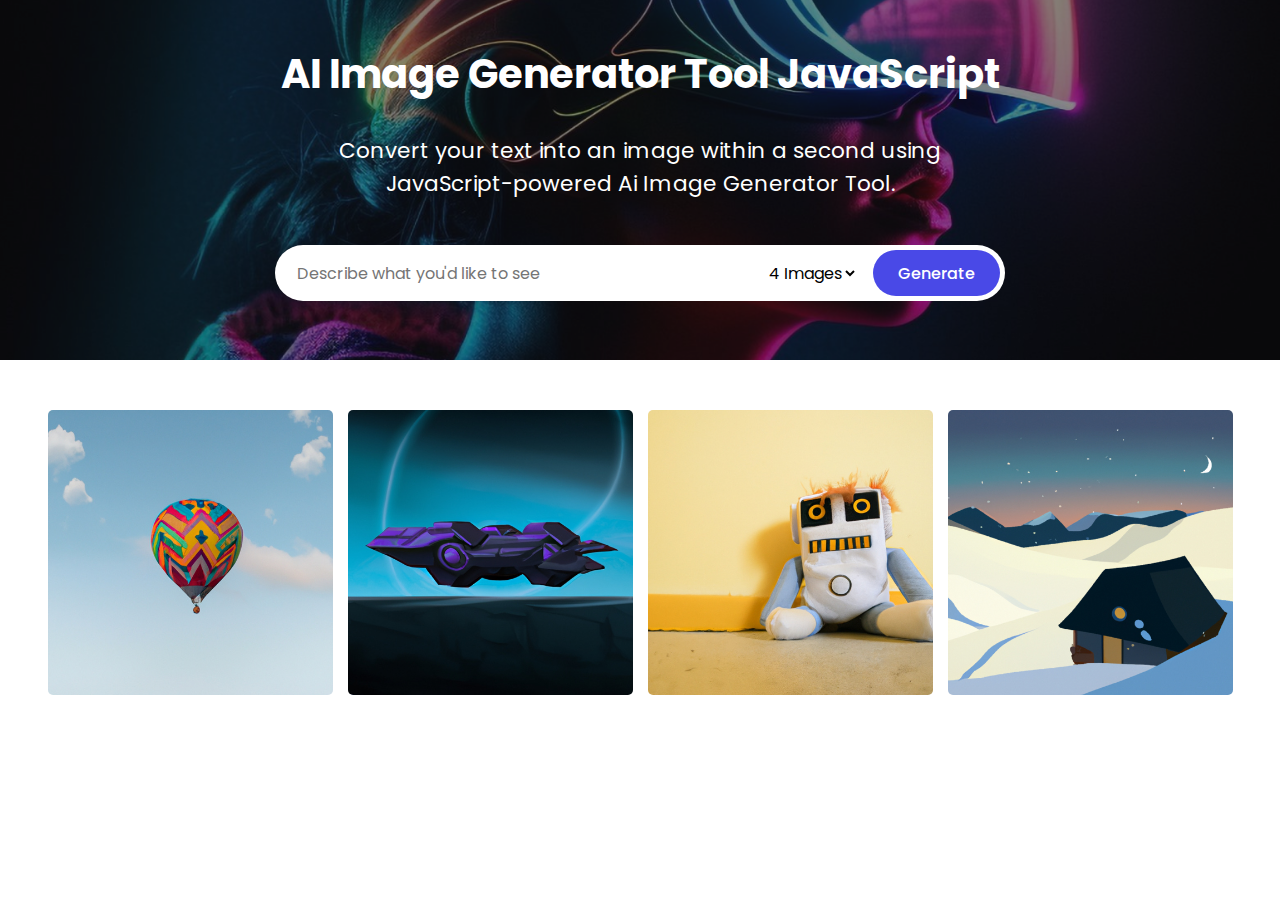
<file: AI image generator/index.html>
<!DOCTYPE html>
<html lang="en">
<head>
    <meta charset="UTF-8">
    <meta name="viewport" content="width=device-width, initial-scale=1.0">
    <title>AI Image Generator</title>
    <link rel="stylesheet" href="style.css">
</head>
<body>
    <section class="image-generator">
        <div class="content">
            <h1>AI Image Generator Tool JavaScript</h1>
            <p>Convert your text into an image within a second using JavaScript-powered Ai Image Generator Tool.</p>
            <form action="" class="generate-form">
                <input type="text" placeholder="Describe what you'd like to see" class="prompt-input">
                <div class="controls">
                    <select name="" class="img-quantity" id="">
                        <option value="1">1 Image</option>
                        <option value="2">2 Image</option>
                        <option value="3">3 Image</option>
                        <option value="4" selected>4 Images</option>
                    </select>

                    <button type="submit" class="generate-btn">Generate</button>
                </div>
            </form>
        </div>
    </section>
    <section class="image-gallery">
        <div class="img-card">
            <img src="images/img-1.jpg" alt="image">
            <a href="#" class="download-btn">
                <img src="images/download.svg" alt="download icon">
            </a>
        </div>
        <div class="img-card">
            <img src="images/img-2.jpg" alt="image">
            <a href="#" class="download-btn">
                <img src="images/download.svg" alt="download icon">
            </a>
        </div>
        <div class="img-card">
            <img src="images/img-3.jpg" alt="image">
            <a href="#" class="download-btn">
                <img src="images/download.svg" alt="download icon">
            </a>
        </div>
        <div class="img-card">
            <img src="images/img-4.jpg" alt="image">
            <a href="#" class="download-btn">
                <img src="images/download.svg" alt="download icon">
            </a>
        </div>
    </section>

    <div class="imgModal">
        <button class="closeBtn">x</button>
        <img src="images/img-1.jpg" alt="imageModal">
    </div>

    <!-- Load Script -->
    <script src="main.js" defer></script>
</body>
</html>
</file>
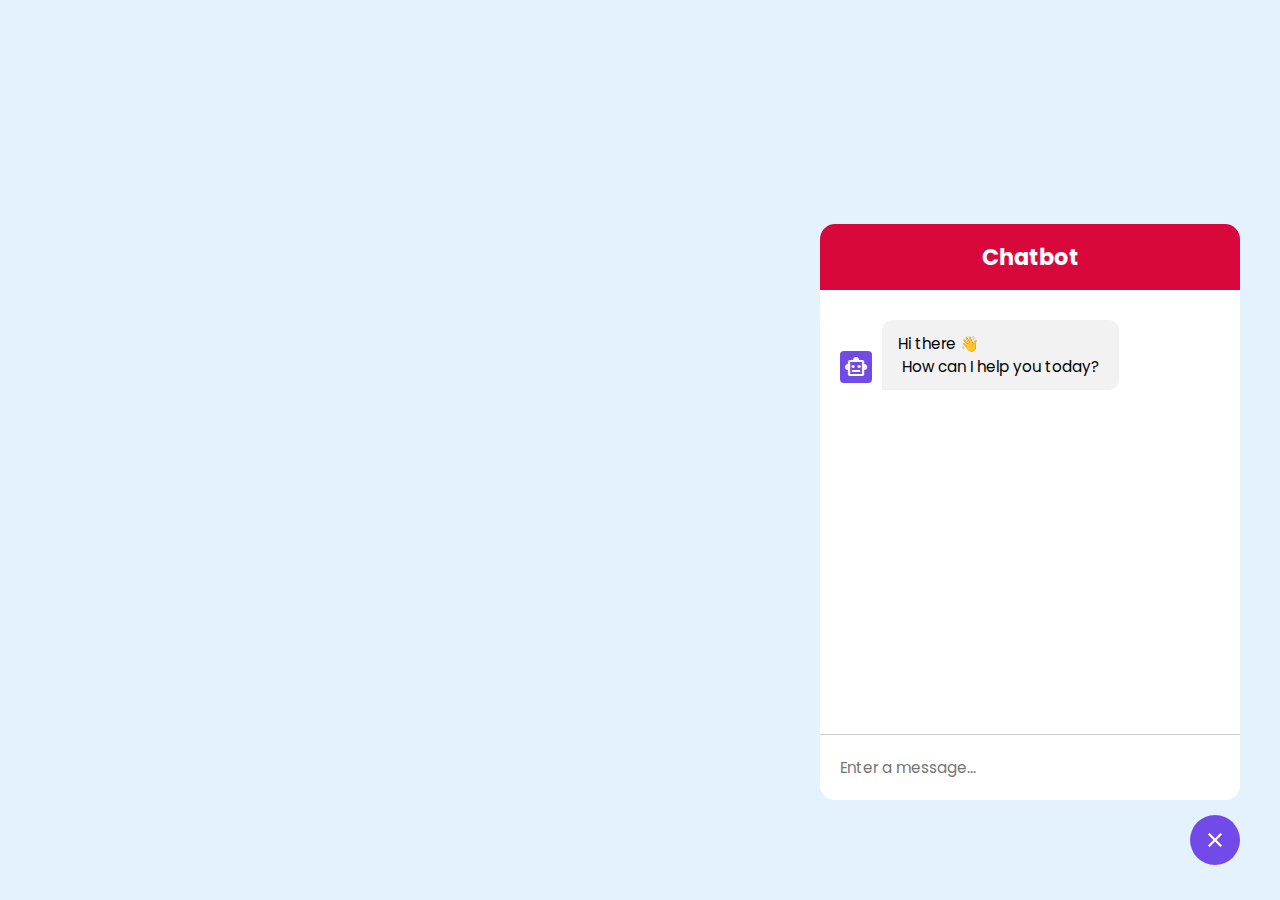
<file: ChatBot/index.html>
<!DOCTYPE html>
<html lang="en">
<head>
    <meta charset="UTF-8">
    <meta name="viewport" content="width=device-width, initial-scale=1.0">
    <title>ChatBot</title>
    <link rel="stylesheet" href="style.css">
    <link href="https://fonts.googleapis.com/css2?family=Material+Symbols+Outlined" rel="stylesheet" />
</head>
<body class="show-chatbot">
    <button class="chatbot-toggler">
        <span class="material-symbols-outlined">mode_comment</span>
        <span class="material-symbols-outlined">close</span>
    </button>
    <div class="chatbot">
        <header>
            <h2>Chatbot</h2>
            <span class="material-symbols-outlined">close</span>
        </header>
        <ul class="chatbox">
            <li class="chat incoming">
                <span class="material-symbols-outlined">smart_toy</span>
                <p>Hi there 👋 <br> How can I help you today? </p>
            </li>
        </ul>
        <div class="chat-input">
            <textarea name="message" required id="message" placeholder="Enter a message..."></textarea>
            <span id="send-btn" class="material-symbols-outlined">send</span>
        </div>
    </div>

    <!-- Scripts -->
    <script src="main.js" defer></script>
</body>
</html>
</file>
<file: AI image generator/style.css>
@import url('https://fonts.googleapis.com/css2?family=Inter:wght@100;200;300;400;500;600;700;800;900&family=Poppins:ital,wght@0,100;0,200;0,300;0,400;0,500;0,600;0,700;0,800;0,900;1,100;1,200;1,300;1,400;1,500;1,600;1,700;1,800;1,900&display=swap');

* {
    margin: 0;
    padding: 0;
    box-sizing: border-box;
    font-family: 'Poppins', sans-serif;
}

.image-generator {
    height: 40vh;
    position: relative;
    display: flex;
    align-items: center;
    justify-content: center;
    background: url('images/bg.jpg');
    background-size: cover;
    background-position: center;
}

.image-generator::before {
    content: "";
    position: absolute;
    top: 0;
    left: 0;
    right: 0;
    bottom: 0;
    background-color: #121212;
    opacity: 0.5;
}

.image-generator .content {
    color: #fff;
    padding: 0 15px;
    max-width: 760px;
    text-align: center;
    position: relative;
    z-index: 1;
}

.image-generator h1 {
    font-size: 2.5rem;
    font-weight: 700;
}

.image-generator p {
    font-size: 1.35rem;
    margin-top: 30px;
}

.image-generator .generate-form {
    height: 56px;
    width: 100%;
    padding: 5px;
    display: flex;
    margin: 45px 0 15px;
    align-items: center;
    justify-content: space-between;
    background-color: #fff;
    border-radius: 30px;
    overflow: hidden;
}

.generate-form .prompt-input {
    width: 100%;
    height: 100%;
    font-size: 1rem;
    outline: none;
    border: none;
    background: none;
    padding: 0 17px;
}

.generate-form .controls {
    display: flex;
    height: 100%;
    gap: 15px;
}

.generate-form select.img-quantity{
    outline: none;
    border: none;
    border-radius: 30px;
    background: none;
    font-size: 1rem;
}

.generate-form .generate-btn{
    font-size: 1rem;
    outline: none;
    border: none;
    border-radius: 30px;
    font-size: 1rem;
    font-weight: 500;
    padding: 0 25px;
    cursor: pointer;
    color: #fff;
    background-color: #4949E7;
}

.image-gallery {
    gap: 15px;
    padding: 0 15px;
    max-width: 1250px;
    margin: 50px auto;
    justify-content: center;
    display: flex;
    flex-wrap: wrap;
}

.image-gallery .img-card {
    width: 285px;
    display: flex;
    justify-content: center;
    align-items: center;
    aspect-ratio: 1 /1;
    border-radius: 5px;
    overflow: hidden;
    position: relative;
    cursor: pointer;
    background-color: #f2f2f2;
}

.image-gallery .img-card::after{
    content: "";
    background-color: #121212;
    position: absolute;
    top: 0;
    left: 0;
    width: 100%;
    height: 100%;
    opacity: 0;
    transition: all 300ms linear;
}

.image-gallery .img-card:hover::after{
    opacity: 0.3;
}

.image-gallery .img-card img {
    width: 100%;
    height: 100%;
    object-fit: cover;
}

.image-gallery .img-card.loading img {
    width: 80px;
    height: 80px;
}

.image-gallery .img-card .download-btn{
    position: absolute;
    z-index: 1;
    opacity: 0;
    bottom: 15px;
    right: 15px;
    background-color: #fff;
    height: 36px;
    width: 36px;
    border-radius: 50%;
    display: flex;
    align-items: center;
    justify-content: center;
    transition: all 300ms linear;
}

.image-gallery .img-card.loading .download-btn{
    display: none;
}

.image-gallery .img-card:hover .download-btn{
    opacity: 1;
}

.image-gallery .img-card .download-btn img {
    width: 14px;
    height: 14px;
}

.imgModal {
    position: fixed;
    top: 0;
    height: 100vh;
    display: flex;
    justify-content: center;
    align-items: center;
    width: 100%;
    z-index: 99999;
    opacity: 0;
    display: none;
    transition: all 300ms linear;
}

.imgModal::before{
    content: "";
    position: absolute;
    top: 0;
    left: 0;
    height: 100%;
    width: 100%;
    background-color: #121212;
    opacity: 0.4;
}

.imgModal .closeBtn {
    color: #121212;
    position: absolute;
    font-size: 20px;
    z-index: 999;
    right: 30px;
    top: 20px;
    outline: none;
    padding: 10px 20px;
    border-radius: 50%;
    background-color: #fff;
    border: none;
    cursor: pointer;
}

.imgModal.open{
    opacity: 1;
    display: flex;
}

.imgModal img{
    position: relative;
    z-index: 3;
    transition: all 400ms linear;
}

@media screen and (max-width: 760px) {
    .image-generator h1{
        font-size: 1.8rem;
    }

    .image-generator p{
        font-size: 1rem;
    }

    .image-generator .generate-form {
        margin-top: 30px;
        height: 52px;
        display: block;
    }

    .generate-form .controls {
        height: 40px;
        margin-top: 15px;
        align-items: center;
        justify-content: flex-end;
    }

    .generate-form .img-quantity{
        color: #fff;
    }

    .generate-form .img-quantity option{
        color: #121212;
    }

    .generate-form .generate-btn {
        height: 100%;
    }

    .image-gallery {
        margin-top: 20px;
    }

    .image-gallery .img-card .download-btn{
        opacity: 1;
    }

    .image-gallery .img-card::after{
        opacity: 0.1;
    }

}

@media screen and (max-width: 550px) {
    .image-gallery .img-card {
        width: 100%;
    }
}
</file>
<file: ChatBot/style.css>
@import url('https://fonts.googleapis.com/css2?family=Inter:wght@100;200;300;400;500;600;700;800;900&family=Poppins:ital,wght@0,100;0,200;0,300;0,400;0,500;0,600;0,700;0,800;0,900;1,100;1,200;1,300;1,400;1,500;1,600;1,700;1,800;1,900&display=swap');

* {
    margin: 0;
    padding: 0;
    box-sizing: border-box;
    font-family: 'Poppins', sans-serif;
}

body{
    background: #E3F2FD;
}
.chatbot-toggler {
    position: fixed;
    right: 40px;
    bottom: 35px;
    height: 50px;
    width: 50px;
    outline: none;
    border: none;
    display: flex;
    justify-content: center;
    align-items: center;
    color: #fff;
    background-color: #724ae8;
    border-radius: 50%;
    cursor: pointer;
    transition: all 0.2s ease;
}
.show-chatbot .chatbot-toggler{
    transform:  rotate(90deg);
}
.chatbot-toggler span {
    position: absolute;
}
.show-chatbot .chatbot-toggler span:first-child,
.chatbot-toggler span:last-child{
    opacity: 0;
}
.show-chatbot .chatbot-toggler span:last-child {
    opacity: 1;
}
.chatbot {
    position: fixed;
    right: 40px;
    bottom: 100px;
    width: 420px;
    transform: scale(0.5);
    opacity: 0;
    pointer-events: none;
    overflow: hidden;
    background: #fff;
    transform-origin: bottom right;
    border-radius: 15px;
    box-shadow: 0 0 128px rgba(0,0,0,0.1),
                0 32pxp 64px -48px rgba(0,0,0,0.5);
    transition: all 0.1s ease;
}
.show-chatbot .chatbot {
    transform: scale(1);
    opacity: 1;
    pointer-events: auto;
}
.chatbot header {
    background: #d8083c;
    padding: 16px 0;
    text-align: center;
    position: relative;
}
.chatbot header h2{
    color: #fff;
    font-size: 1.4rem;
}
.chatbot header span {
    position: absolute;
    right: 20px;
    top: 50%;
    color: #fff;
    cursor: pointer;
    display: none;
    transform: translateY(-50%);
}
.chatbot .chatbox {
    height: 510px;
    overflow-y: auto;
    padding: 30px 20px 70px;
}
.chatbot .chat{
    display: flex;
}
.chatbot .chatbox .incoming span {
    height: 32px;
    width: 32px;
    color: #fff;
    align-self: flex-end;
    background: #724ae8;
    text-align: center;
    line-height: 32px;
    border-radius: 4px;
    margin: 0 10px 7px 0;
}
.chatbot .chatbox .outgoing {
    margin: 20px 0;
    justify-content: flex-end;
}
.chatbot .chatbox .chat p {
    color: #fff;
    font-size: 0.95rem;
    max-width: 75%;
    word-wrap: break-word;
    white-space: break-spaces; 
    padding: 12px 16px;
    border-radius: 10px 10px 0 10px;
    background: #724ae8;
}
.chatbot .chatbox .chat p.error {
    color: #721c24;
    background-color: #f8d7da;
}
.chatbot .chatbox .incoming p {
    color: #000;
    background: #f2f2f2;
    border-radius: 10px 10px 10px 0;
}
.chatbot .chat-input {
    position: absolute;
    bottom: 0;
    width: 100%;
    display: flex;
    gap: 5px;
    border-top: 1px solid #ccc;
    background-color: #fff;
    padding: 5px 20px;
    border-top: 1px solid #ccc;
}
.chatbot .chat-input textarea {
    height: 55px;
    width: 100%;
    border: none;
    outline: none;
    font-size: 0.95rem;
    resize: none;
    max-height: 180px;
    padding: 16px 15px 16px 0;
}
.chatbot .chat-input span {
    color: #724ae8;
    font-size: 1.35rem;
    cursor: pointer;
    /* background: red; */
    align-self: flex-end;
    height: 55px;
    line-height: 55px;
    visibility: hidden;
}
.chatbot .chat-input textarea:valid ~ span {
    visibility: visible;
}


@media screen and (max-width: 490px) {
    .chatbot {
        right: 0;
        bottom: 0;
        width: 100%;
        height: 100%;
        border-radius: 0;
    }
    .chatbot .chatbox {
        height: 90%;
    }
    .chatbot header span {
        display: block;
    }
}
</file>
